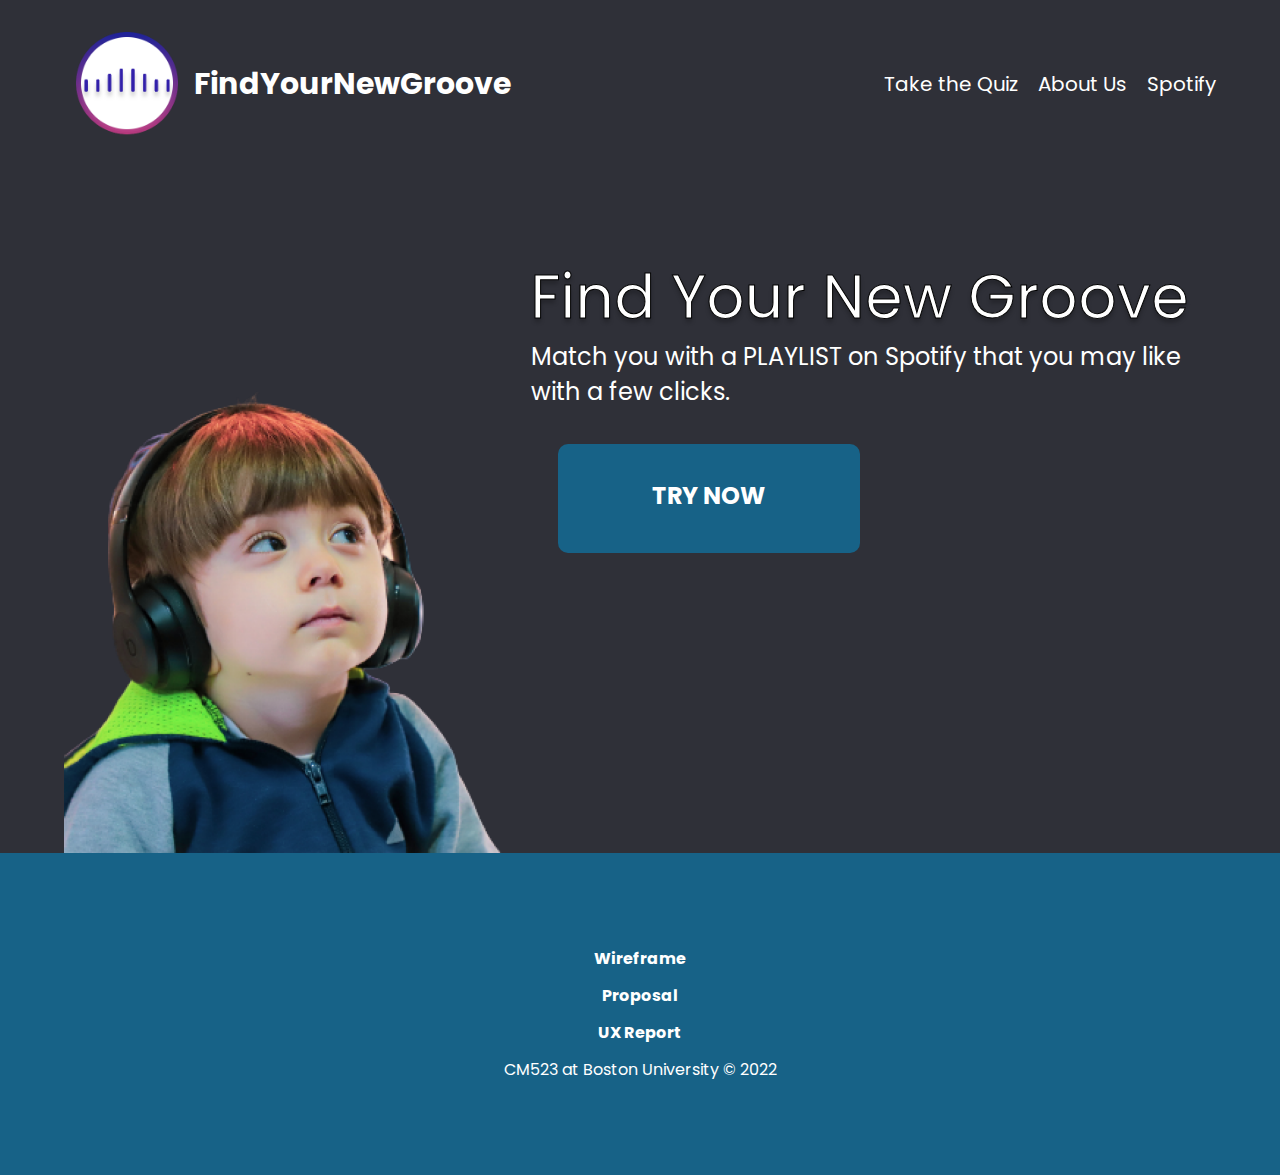
<file: index.html>
<!DOCTYPE html>
<html>

<head>
    <meta charset="utf-8" />
    <link rel="shortcut icon" type="image/png" href="images/alireza-attari-sbiak0pkuie-unsplash-removebg-preview-1-3@1x.png" />
    <link rel="stylesheet" type="text/css" href="css/styles.css" />
    <link rel="stylesheet" type="text/css" href="css/globals.css" />
    <script src="js/index.js"></script>
</head>

<header>
    <div class="logo-container">
        <div class="logo">
            <img src="images/logo.png" alt="logo" />
        </div>

        <a href="index.html">
            <h1>FindYourNewGroove</h1>
        </a>
    </div>
    <div class="right">
        <nav>
            <a href="main.html">Take the Quiz</a>
            <a href="aboutus.html">About Us</a>
            <a href="https://open.spotify.com/">Spotify</a>
        </nav>
        <div class="menu">
            <div class="line"></div>
            <div class="line"></div>
            <div class="line"></div>
        </div>
    </div>
</header>

<body style="margin: 0; background: #2f3038">
    <div class="container-center">
        <div class="landing-page screen">


            <div class="bg1">
                <img class="alireza-attari-sb-ia" src="images/alireza-attari-sbiak0pkuie-unsplash-removebg-preview-1@1x.png" alt="alireza-attari-SBIak0pKUIE-unsplash-removebg-preview 1" />
                <div class="find-your-new-groove-1 poppins-normal-white-60px">Find Your New Groove</div>
                <p class="match-you-with-a-pla poppins-normal-white-24px">
                    Match you with a PLAYLIST on Spotify that you may like with a few clicks.
                </p>
                <a href="main.html">
                    <div class="button">
                        <div class="bg2">
                            <div class="rectangle-1"></div>
                            <div class="try-now valign-text-middle poppins-bold-white-24px">TRY NOW</div>
                        </div>
                    </div>
                </a>
            </div>
        </div>
    </div>
    <div class="footer-clean">
        <footer>
            <div class="container">
                <div class="row justify-content-center">
                    <div class="col-sm-4 col-md-3 item">
                        <h3><a href="https://www.figma.com/file/349x52Ovh0gmUzM5OsspGR/523-wireframe?node-id=0%3A1&t=3rE2Glz0e5b32nrB-1">Wireframe</a></h3>
                    </div>
                    <div class="col-sm-4 col-md-3 item">
                        <h3><a href="https://docs.google.com/document/d/1jU6B-ns5Ts5PnwTFTzt0jS89ZQoth7JzifT6VD3r_gE/edit">Proposal</a></h3>
                    </div>
                    <div class="col-sm-4 col-md-3 item">
                        <h3><a href="https://docs.google.com/document/d/1FMFjPemJ6pRZWB9CdFyOScHWIfx00Cu-E5OKN-lg-7g/edit">UX Report</a></h3>
                    </div>
                    <p class="cm523-at-boston-university-2022 poppins-normal-gray-24px">
                        CM523 at Boston University © 2022
                    </p>
                </div>
            </div>
    </div>
    </footer>
    </div>
    <script src="https://cdnjs.cloudflare.com/ajax/libs/jquery/3.2.1/jquery.min.js"></script>
    <script src="https://cdnjs.cloudflare.com/ajax/libs/twitter-bootstrap/4.1.3/js/bootstrap.bundle.min.js"></script>
</body>

</html>
</file>
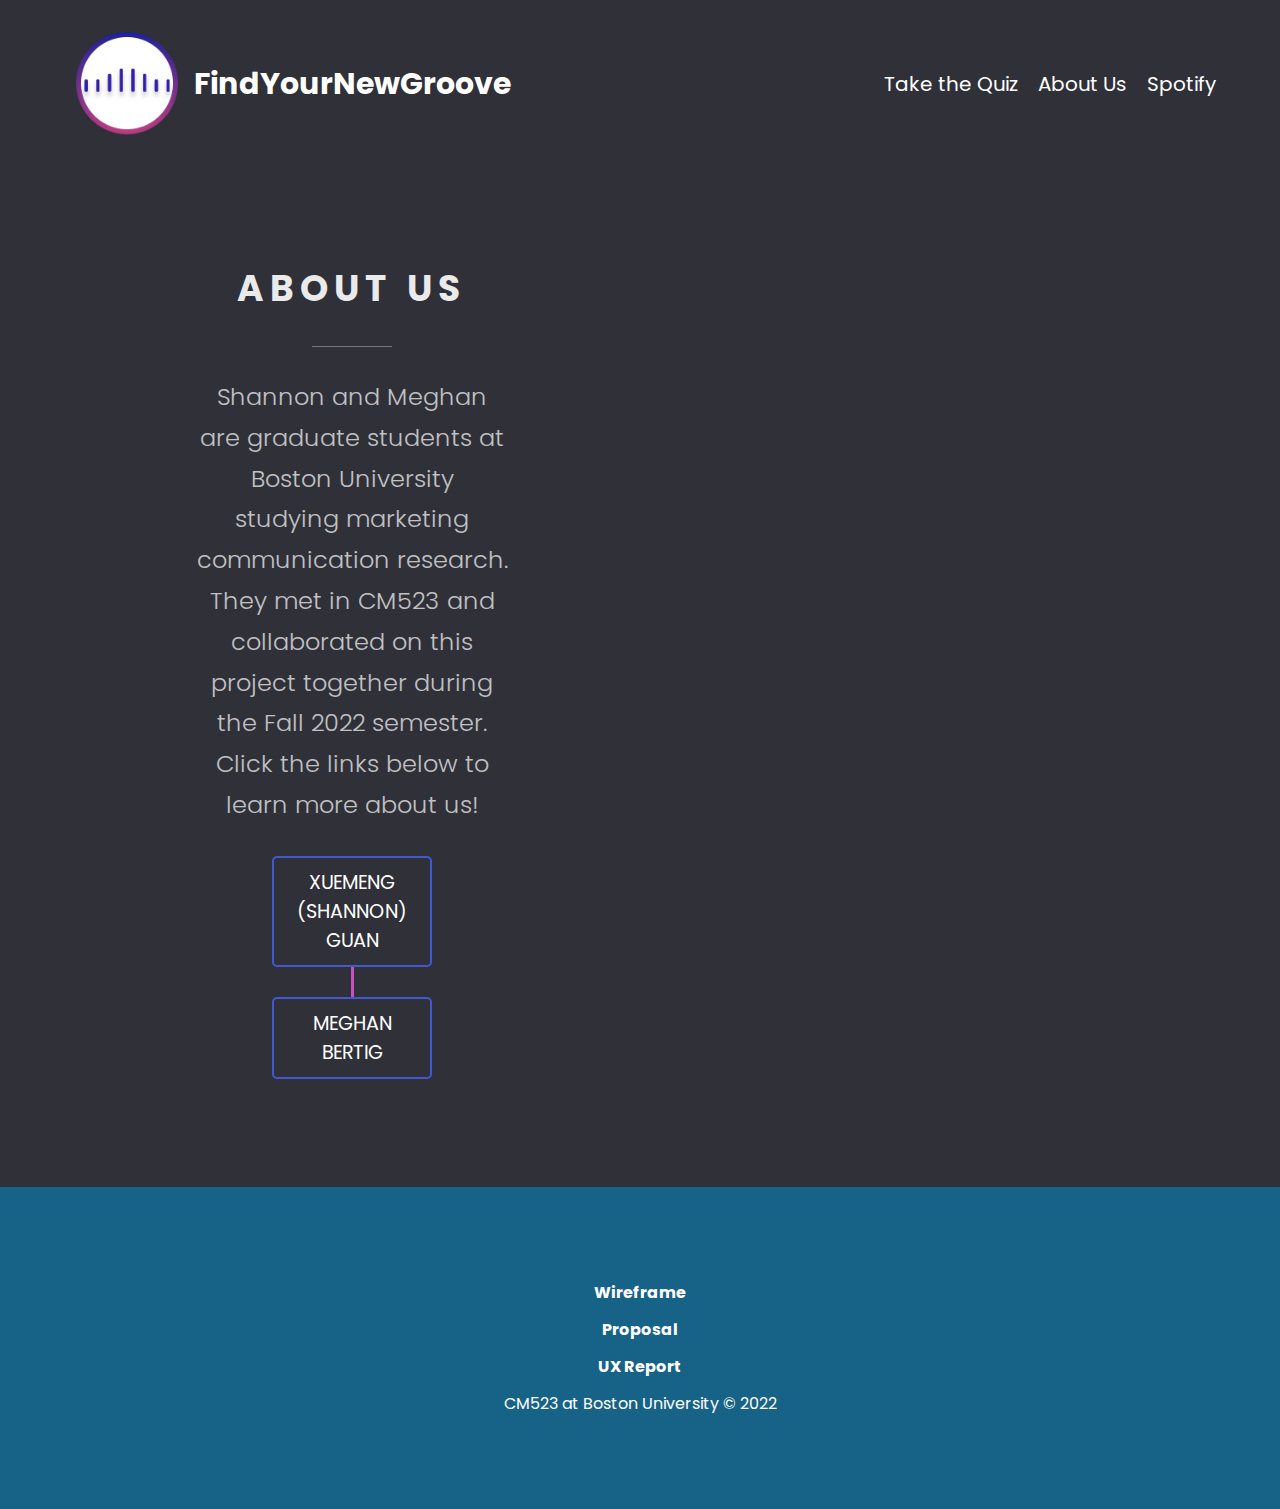
<file: aboutus.html>
<!DOCTYPE html>
<html>
  <head>
    <meta charset="utf-8" />
    <link
      rel="shortcut icon"
      type="image/png"
      href="images/alireza-attari-sbiak0pkuie-unsplash-removebg-preview-1-3@1x.png"
    />
    <link rel="stylesheet" type="text/css" href="css/styles.css" />
    <link rel="stylesheet" type="text/css" href="css/globals.css" />

    <script src="js/index.js"></script>
  </head>
  <body class="body" style="margin: 0; background: #2f3038">
  <header>
      <div class="logo-container">
          <div class="logo">
              <img src="images/logo.png" alt="logo" />
          </div>
  
          <a href="index.html">
              <h1>FindYourNewGroove</h1>
          </a>
      </div>
      <div class="right">
          <nav>
              <a href="main.html">Take the Quiz</a>
              <a href="aboutus.html">About Us</a>
              <a href="https://open.spotify.com/">Spotify</a>
          </nav>
          <div class="menu">
              <div class="line"></div>
              <div class="line"></div>
              <div class="line"></div>
          </div>
      </div>
  </header>
    <section class="container">

     <div class = "content">
         <h2>About Us</h2>
         <span><!-- line here --></span>
         <p class="poppins-normal-white-24px">Shannon and Meghan are graduate students at Boston University studying marketing communication research. They met in CM523 and collaborated on this project together during the Fall 2022 semester. Click the links below to learn more about us! </p>
         <ul class = "links">
             <li><a href = "https://www.linkedin.com/in/xuemeng-guan/">Xuemeng (Shannon) Guan</a></li>
             <div class = "vertical-line"></div>
             <li><a href = "https://www.linkedin.com/in/meghanbertig/">Meghan Bertig</a></li>
         </ul>


    </section>

    <div class="footer-clean">
      <footer>
          <div class="container">
              <div class="row justify-content-center">
                  <div class="col-sm-4 col-md-3 item">
                      <h3><a href="https://www.figma.com/file/349x52Ovh0gmUzM5OsspGR/523-wireframe?node-id=0%3A1&t=3rE2Glz0e5b32nrB-1">Wireframe</a></h3>
                  </div>
                  <div class="col-sm-4 col-md-3 item">
                      <h3><a href="https://docs.google.com/document/d/1jU6B-ns5Ts5PnwTFTzt0jS89ZQoth7JzifT6VD3r_gE/edit">Proposal</a></h3>
                  </div>
                  <div class="col-sm-4 col-md-3 item">
                      <h3><a href="https://docs.google.com/document/d/1FMFjPemJ6pRZWB9CdFyOScHWIfx00Cu-E5OKN-lg-7g/edit">UX Report</a></h3>
                  </div>
                  <p class="cm523-at-boston-university-2022 poppins-normal-gray-24px">
                    CM523 at Boston University © 2022
                  </p>
                  </div>
              </div>
          </div>
      </footer>
  </div>
  <script src="https://cdnjs.cloudflare.com/ajax/libs/jquery/3.2.1/jquery.min.js"></script>
  <script src="https://cdnjs.cloudflare.com/ajax/libs/twitter-bootstrap/4.1.3/js/bootstrap.bundle.min.js"></script>

<!--Resources: LearningRobo.com -->

  </body>
</html>
</file>
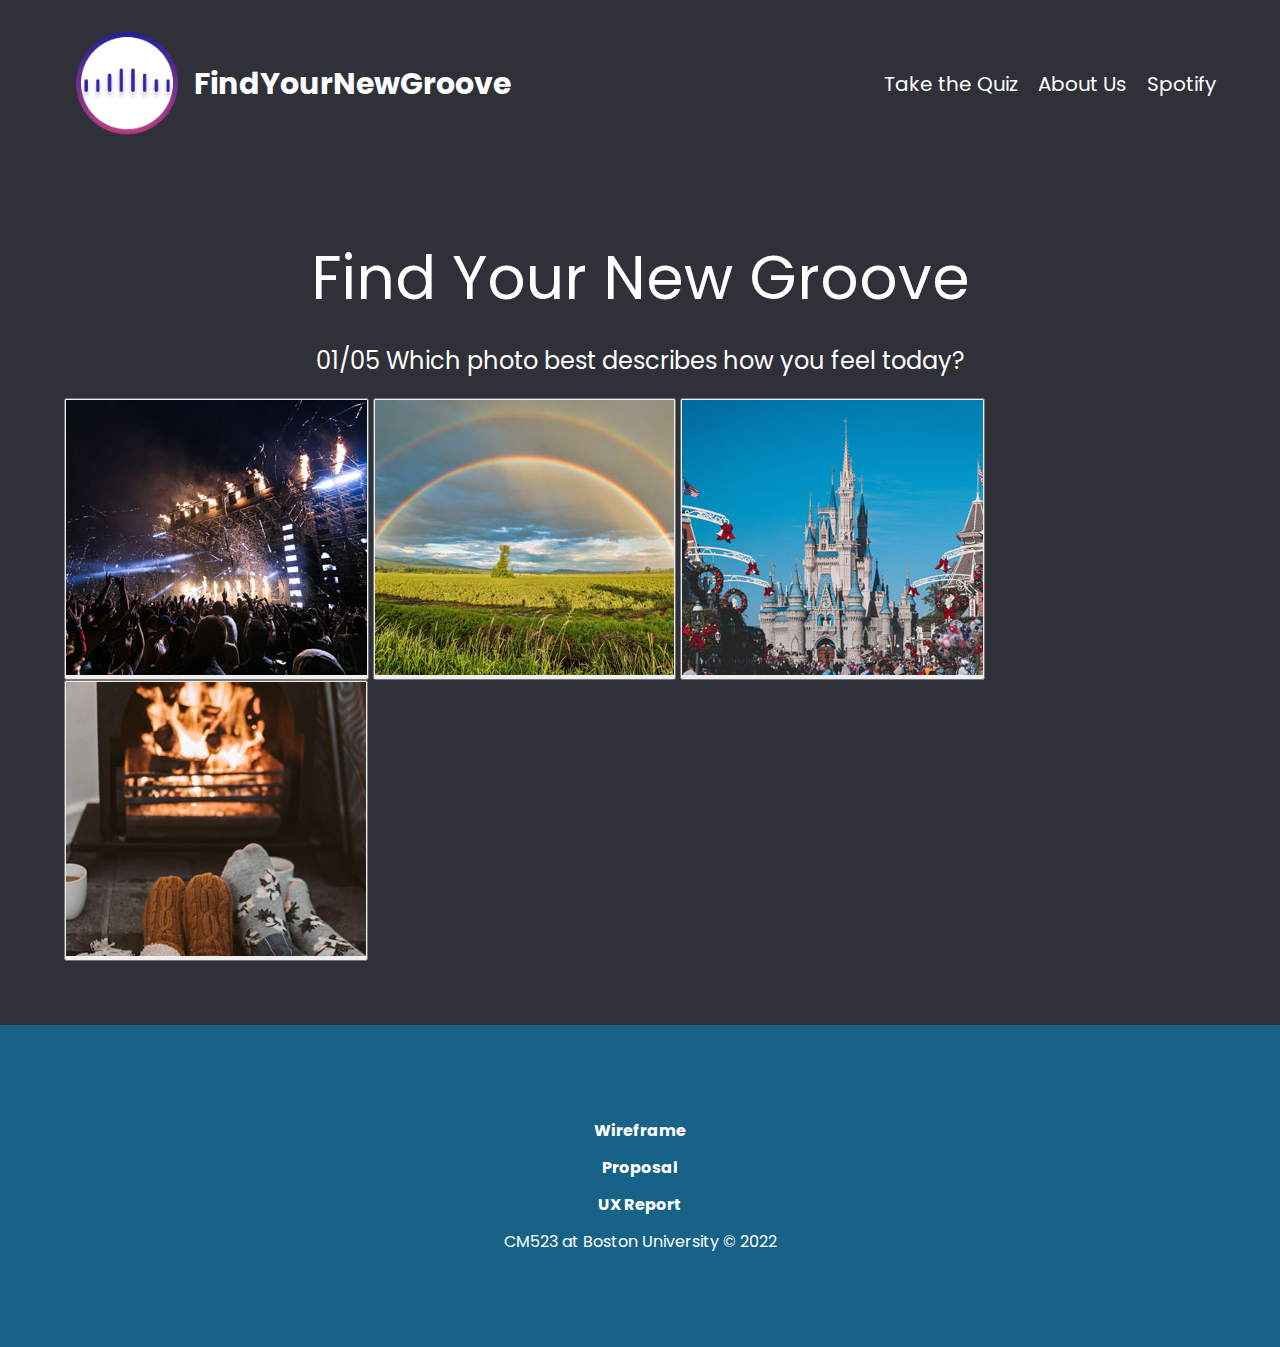
<file: main.html>
<!DOCTYPE html>
<html>

<head>
    <meta charset="utf-8" />
    <link rel="shortcut icon" type="image/png" href="images/alireza-attari-sbiak0pkuie-unsplash-removebg-preview-1-3@1x.png" />

    <link rel="stylesheet" type="text/css" href="css/styles.css" />
    <link rel="stylesheet" type="text/css" href="css/globals.css" />
    <style>
        section {
            grid-template-columns: 1fr;
        }
    </style>
    <script src="js/index.js"></script>

</head>

<body class="body" style="margin: 0; background: #2f3038">


    <header>
        <div class="logo-container">
            <div class="logo">
                <img src="images/logo.png" alt="logo" />
            </div>

            <a href="index.html">
                <h1>FindYourNewGroove</h1>
            </a>
        </div>
        <div class="right">
            <nav>
                <a href="main.html">Take the Quiz</a>
                <a href="aboutus.html">About Us</a>
                <a href="https://open.spotify.com/">Spotify</a>
            </nav>
            <div class="menu">
                <div class="line"></div>
                <div class="line"></div>
                <div class="line"></div>
            </div>
        </div>
    </header>
    <section class="container">
        <div class="answer">
            <div id='q1' class="images">
                <div class="answer-text">
                    <h2 class="poppins-normal-white-60px">Find Your New Groove</h2>
                    <p class="poppins-normal-white-24px">
                        01/05 Which photo best describes how you feel today?
                    </p>
                </div>
                <button onclick="LogAnswer('1', 'dance')"><img src="images/concert.jpg" alt="concert stage with crowd at night"></button>
                <button onclick="LogAnswer('1', 'country')"><img src="images/outdoors.jpg" alt="field with a rainbow"></button>
                <button onclick="LogAnswer('1', 'disney')"><img src="images/disneyland.jpg" alt="Castle at disneyland"></button>
                <button onclick="LogAnswer('1', 'classical')"><img src="images/cozy.jpg" alt="fuzzy socks next to a fireplace"></button>
            </div>
            <div id='q2' class="options">
                <div class="answer-text">
                    <h2 class="poppins-normal-white-60px">Find Your New Groove</h2>
                    <p class="poppins-normal-white-24px">
                        02/05 What does your day look like today?
                    </p>
                </div>
                <button class="button button2" onclick="LogAnswer('2', 'classical')">Lots of desk work</button>
                <button class="button button2" onclick="LogAnswer('2', 'country')">In the outdoors</button>
                <button class="button button2" onclick="LogAnswer('2', 'rock')">Driving in the car</button>
                <button class="button button2" onclick="LogAnswer('2', 'hiphop')">Social settings</button>
            </div>
            <div id='q3' class="options">
                <div class="answer-text">
                    <h2 class="poppins-normal-white-60px">Find Your New Groove</h2>
                    <p class="poppins-normal-white-24px">
                        03/05 Right now, would you rather...
                    </p>
                </div>
                <button class="button button3" onclick="LogAnswer('3', 'disney')">Read a book</button>
                <button class="button button3" onclick="LogAnswer('3', 'hiphop')">Do a high-energy workout</button>
            </div>
            <div id='q4' class="options">
                <div class="answer-text">
                    <h2 class="poppins-normal-white-60px">Find Your New Groove</h2>
                    <p class="poppins-normal-white-24px">
                        04/05 When you get home, which part of your house will you be listening to music in?
                    </p>
                </div>
                <button class="button button4" onclick="LogAnswer('4', 'classical')">At my desk in my bedroom</button>
                <button class="button button4" onclick="LogAnswer('4', 'dance')">In the kitchen cooking dinner after work</button>
                <button class="button button4" onclick="LogAnswer('4', 'country')">Relaxing on the balcony with a cup of tea</button>
            </div>
            <div id='q5' class="options">
                <div class="answer-text">
                    <h2 class="poppins-normal-white-60px">Find Your New Groove</h2>
                    <p class="poppins-normal-white-24px">
                        05/05 What do your Sundays typically look like?
                    </p>
                </div>
                <button class="button button5" onclick="LogAnswer('5', 'rock')">Cooking after sleeping in</button>
                <button class="button button5" onclick="LogAnswer('5', 'hiphop')">Going for a long walk</button>
                <button class="button button5" onclick="LogAnswer('5', 'dance')">Going to brunch with friends</button>
                <button class="button button5" onclick="LogAnswer('5', 'rock')">Chores around the house</button>
                <button class="button button5" onclick="LogAnswer('5', 'disney')">Playing with my kids</button>
            </div>
        </div>
    </section>

    <div class="footer-clean">
        <footer>
            <div class="container">
                <div class="row justify-content-center">
                    <div class="col-sm-4 col-md-3 item">
                        <h3><a href="https://www.figma.com/file/349x52Ovh0gmUzM5OsspGR/523-wireframe?node-id=0%3A1&t=3rE2Glz0e5b32nrB-1">Wireframe</a></h3>
                    </div>
                    <div class="col-sm-4 col-md-3 item">
                        <h3><a href="https://docs.google.com/document/d/1jU6B-ns5Ts5PnwTFTzt0jS89ZQoth7JzifT6VD3r_gE/edit">Proposal</a></h3>
                    </div>
                    <div class="col-sm-4 col-md-3 item">
                        <h3><a href="https://docs.google.com/document/d/1FMFjPemJ6pRZWB9CdFyOScHWIfx00Cu-E5OKN-lg-7g/edit">UX Report</a></h3>
                    </div>
                    <p class="cm523-at-boston-university-2022 poppins-normal-gray-24px">
                        CM523 at Boston University © 2022
                    </p>
                </div>
            </div>
    </div>
    </footer>
    </div>
    <script type="text/javascript" src="scripts.js"></script>
    <script src="https://cdnjs.cloudflare.com/ajax/libs/jquery/3.2.1/jquery.min.js"></script>
    <script src="https://cdnjs.cloudflare.com/ajax/libs/twitter-bootstrap/4.1.3/js/bootstrap.bundle.min.js"></script>
</body>

</html>
</file>
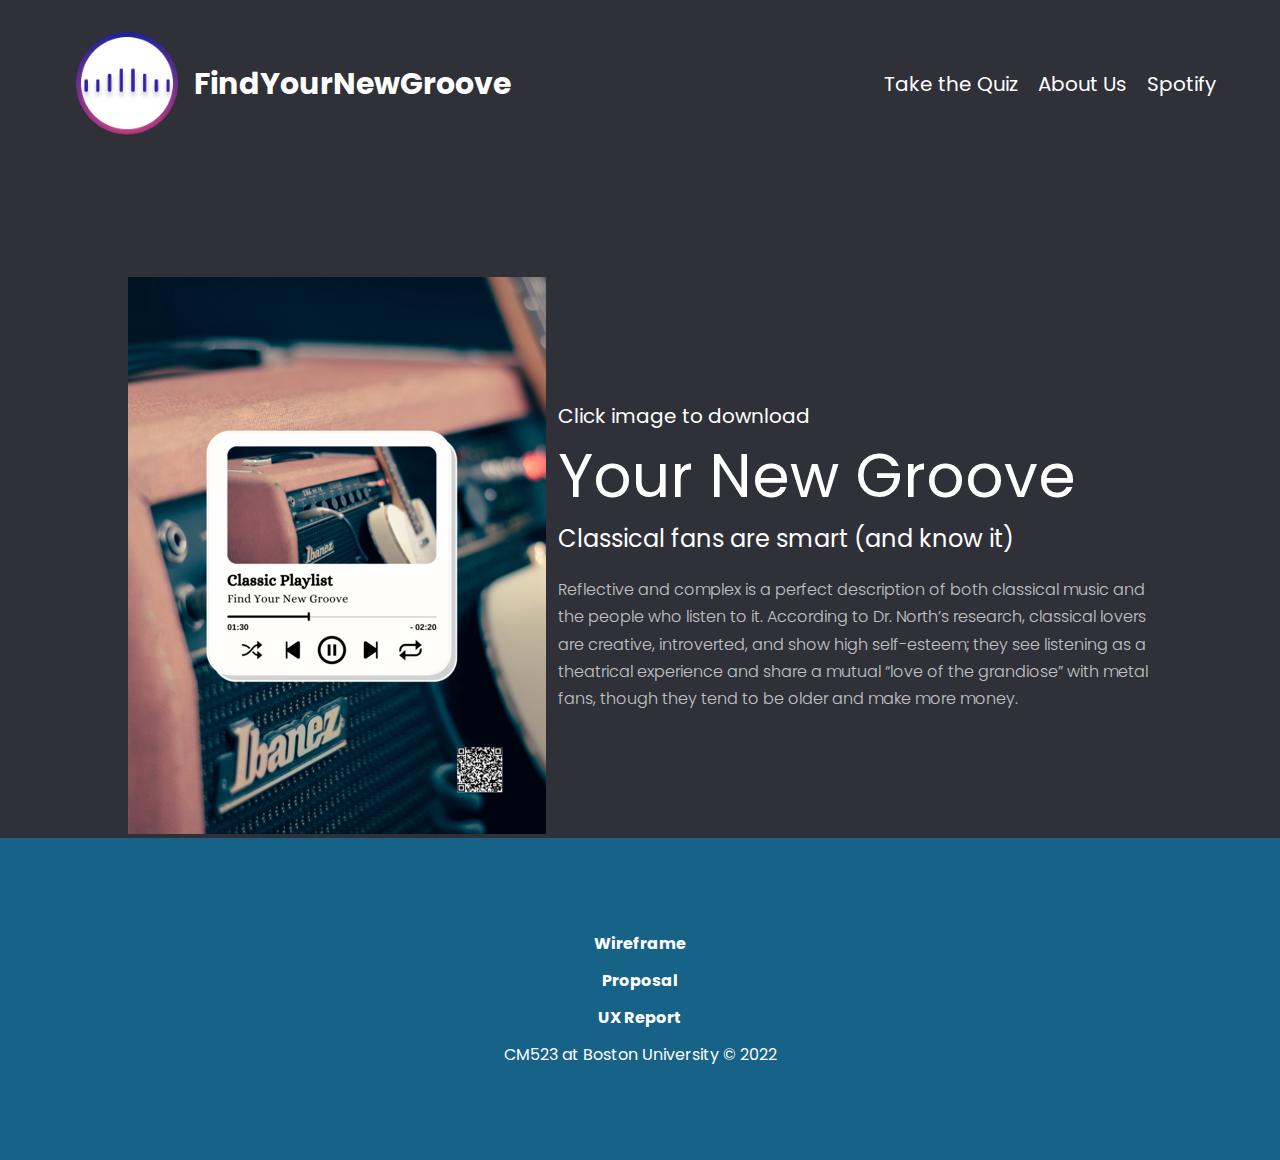
<file: result-page-classical.html>
<!DOCTYPE html>
<html>

<head>
    <meta charset="utf-8" />
    <link rel="shortcut icon" type="image/png" href="images/alireza-attari-sbiak0pkuie-unsplash-removebg-preview-1-3@1x.png" />
    <!---- <link rel="stylesheet" type="text/css" href="css/result-page.css" />-->
    <link rel="stylesheet" type="text/css" href="css/styles.css" />
    <link rel="stylesheet" type="text/css" href="css/globals.css" />
    <script src="js/index.js"></script>

</head>

<header>
    <div class="logo-container">
        <div class="logo">
            <img src="images/logo.png" alt="logo" />
        </div>

        <a href="index.html">
            <h1>FindYourNewGroove</h1>
        </a>
    </div>
    <div class="right">
        <nav>
            <a href="main.html">Take the Quiz</a>
            <a href="aboutus.html">About Us</a>
            <a href="https://open.spotify.com/">Spotify</a>
        </nav>
        <div class="menu">
            <div class="line"></div>
            <div class="line"></div>
            <div class="line"></div>
        </div>
    </div>
</header>





<body style="margin: 0; background: #2f3038">

    <div class="container-center">
        <div class="result-page">
            <div class="flex-row">
                <a download="classic.png" href="images/classic.png" title="classic">
                    <img alt="classic" src="images/classic.png">
                </a>
                <div class="bg3">
                    <script src="https://apps.elfsight.com/p/platform.js" defer></script>
                    <div class="elfsight-app-54460e01-305b-4eb5-8b60-9818fd1ccb48"></div>
                    <!---- <reference elfsight />-->
                    <div class="poppins-normal-white-20px">Click image to download</div>
                    <div class="poppins-normal-white-60px"><a href="https://open.spotify.com/playlist/37i9dQZF1EQn1VBR3CMMWb">Your New Groove</a></div>

                    <div class="coloredbox">
                        <h2>
                            Classical fans are smart (and know it)
                        </h2>
                        <p>
                            Reflective and complex is a perfect description of both classical music and the people who listen to it. According to Dr. North’s research, classical lovers are creative, introverted, and show high self-esteem; they see listening as a theatrical experience
                            and share a mutual “love of the grandiose” with metal fans, though they tend to be older and make more money.
                        </p>

                    </div>

                </div>
            </div>

        </div>
    </div>
</body>
<div class="footer-clean">
    <footer>
        <div class="container">
            <div class="row justify-content-center">
                <div class="col-sm-4 col-md-3 item">
                    <h3><a href="https://www.figma.com/file/349x52Ovh0gmUzM5OsspGR/523-wireframe?node-id=0%3A1&t=3rE2Glz0e5b32nrB-1">Wireframe</a></h3>
                </div>
                <div class="col-sm-4 col-md-3 item">
                    <h3><a href="https://docs.google.com/document/d/1jU6B-ns5Ts5PnwTFTzt0jS89ZQoth7JzifT6VD3r_gE/edit">Proposal</a></h3>
                </div>
                <div class="col-sm-4 col-md-3 item">
                    <h3><a href="https://docs.google.com/document/d/1FMFjPemJ6pRZWB9CdFyOScHWIfx00Cu-E5OKN-lg-7g/edit">UX Report</a></h3>
                </div>
                <p class="cm523-at-boston-university-2022 poppins-normal-gray-24px">
                    CM523 at Boston University © 2022
                </p>
            </div>
        </div>
</div>
</footer>
</div>
<script src="https://cdnjs.cloudflare.com/ajax/libs/jquery/3.2.1/jquery.min.js"></script>
<script src="https://cdnjs.cloudflare.com/ajax/libs/twitter-bootstrap/4.1.3/js/bootstrap.bundle.min.js"></script>

</html>
</file>
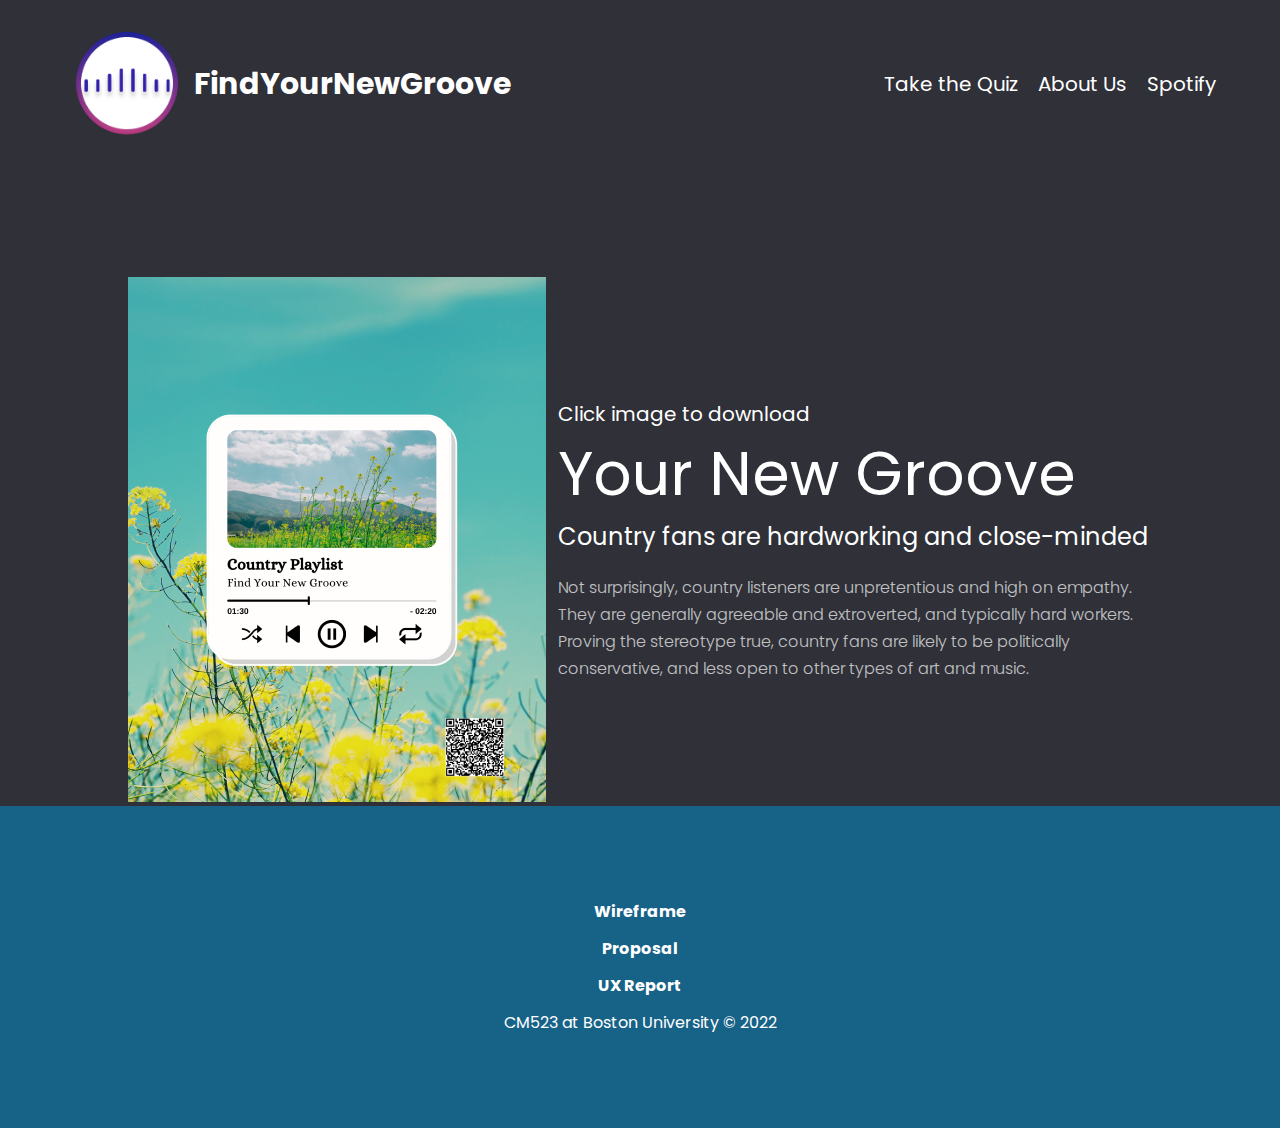
<file: result-page-country.html>
<!DOCTYPE html>
<html>
  <head>
    <meta charset="utf-8" />
    <link rel="shortcut icon" type="image/png" href="images/alireza-attari-sbiak0pkuie-unsplash-removebg-preview-1-3@1x.png" />
   <!---- <link rel="stylesheet" type="text/css" href="css/result-page.css" />-->
    <link rel="stylesheet" type="text/css" href="css/styles.css" />
    <link rel="stylesheet" type="text/css" href="css/globals.css" />
    <script src="js/index.js"></script>

  </head>
  
  <header>
      <div class="logo-container">
          <div class="logo">
              <img src="images/logo.png" alt="logo" />
          </div>
  
          <a href="index.html">
              <h1>FindYourNewGroove</h1>
          </a>
      </div>
      <div class="right">
          <nav>
              <a href="main.html">Take the Quiz</a>
              <a href="aboutus.html">About Us</a>
              <a href="https://open.spotify.com/">Spotify</a>
          </nav>
          <div class="menu">
              <div class="line"></div>
              <div class="line"></div>
              <div class="line"></div>
          </div>
      </div>
  </header>




  <body style="margin: 0; background: #2f3038">
    <div class="container-center">
      <div class="result-page">
        <div class="flex-row">
          <a download="country-1.png" href="images/country-1@1x.png" title="country-1">
            <img alt="country-1" src="images/country-1@1x.png">
        </a>
          <div class="bg3">
            <script src="https://apps.elfsight.com/p/platform.js" defer></script>
            <div class="elfsight-app-54460e01-305b-4eb5-8b60-9818fd1ccb48"></div>
            <div class="poppins-normal-white-20px">Click image to download</div>
            <div class="poppins-normal-white-60px"><a href="https://open.spotify.com/playlist/37i9dQZF1EQmPV0vrce2QZ">Your New Groove</a></div>
            
            <div class="coloredbox">
              <h2>
                Country fans are hardworking and close-minded
              </h2>
              <p>
              Not surprisingly, country listeners are unpretentious
              and high on empathy. They are generally agreeable and extroverted, and typically hard workers. Proving the
              stereotype true, country fans are likely to be politically conservative, and less open to other types of art and music.</p>
             
            </div>
          
          </div>
        </div>
       
      </div>
    </div>
  </body>
  <div class="footer-clean">
    <footer>
        <div class="container">
            <div class="row justify-content-center">
                <div class="col-sm-4 col-md-3 item">
                    <h3><a href="https://www.figma.com/file/349x52Ovh0gmUzM5OsspGR/523-wireframe?node-id=0%3A1&t=3rE2Glz0e5b32nrB-1">Wireframe</a></h3>
                </div>
                <div class="col-sm-4 col-md-3 item">
                    <h3><a href="https://docs.google.com/document/d/1jU6B-ns5Ts5PnwTFTzt0jS89ZQoth7JzifT6VD3r_gE/edit">Proposal</a></h3>
                </div>
                <div class="col-sm-4 col-md-3 item">
                    <h3><a href="https://docs.google.com/document/d/1FMFjPemJ6pRZWB9CdFyOScHWIfx00Cu-E5OKN-lg-7g/edit">UX Report</a></h3>
                </div>
                <p class="cm523-at-boston-university-2022 poppins-normal-gray-24px">
                  CM523 at Boston University © 2022
                </p>
                </div>
            </div>
        </div>
    </footer>
</div>
<script src="https://cdnjs.cloudflare.com/ajax/libs/jquery/3.2.1/jquery.min.js"></script>
<script src="https://cdnjs.cloudflare.com/ajax/libs/twitter-bootstrap/4.1.3/js/bootstrap.bundle.min.js"></script>
</html>
</file>
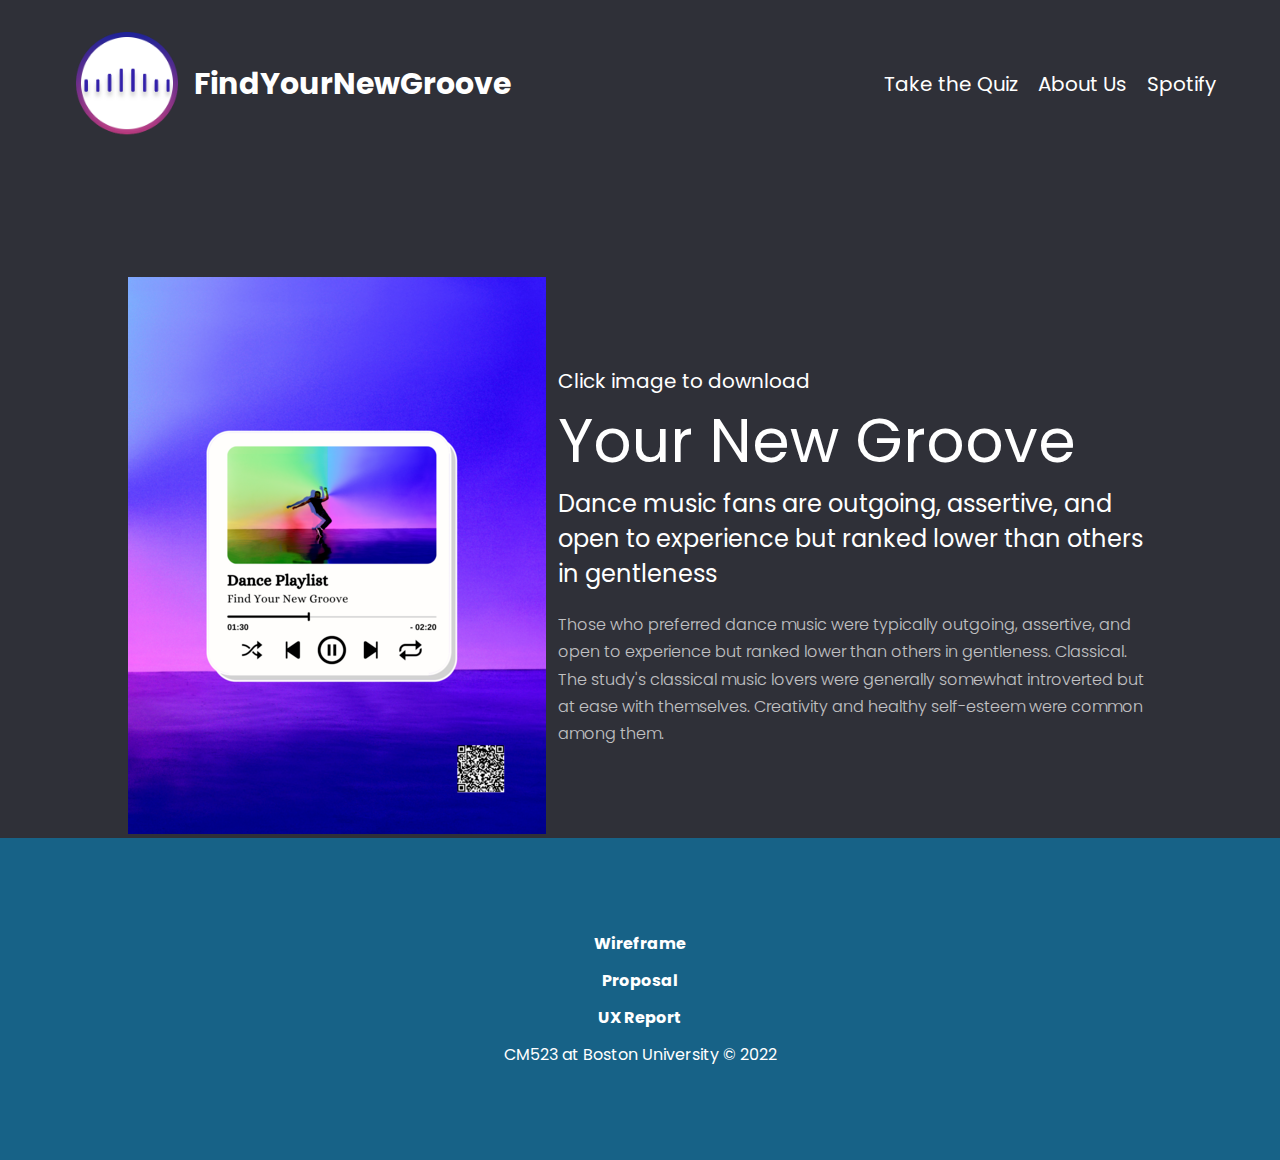
<file: result-page-dance.html>
<!DOCTYPE html>
<html>
  <head>
    <meta charset="utf-8" />
    <link rel="shortcut icon" type="image/png" href="images/alireza-attari-sbiak0pkuie-unsplash-removebg-preview-1-3@1x.png" />
  
   <!---- <link rel="stylesheet" type="text/css" href="css/result-page.css" />-->
    <link rel="stylesheet" type="text/css" href="css/styles.css" />
    <link rel="stylesheet" type="text/css" href="css/globals.css" />
    <script src="js/index.js"></script>

  </head>
  
  <header>
      <div class="logo-container">
          <div class="logo">
              <img src="images/logo.png" alt="logo" />
          </div>
  
          <a href="index.html">
              <h1>FindYourNewGroove</h1>
          </a>
      </div>
      <div class="right">
          <nav>
              <a href="main.html">Take the Quiz</a>
              <a href="aboutus.html">About Us</a>
              <a href="https://open.spotify.com/">Spotify</a>
          </nav>
          <div class="menu">
              <div class="line"></div>
              <div class="line"></div>
              <div class="line"></div>
          </div>
      </div>
  </header>




  <body style="margin: 0; background: #2f3038">
    <div class="container-center">
      <div class="result-page">
        <div class="flex-row">
          <a download="dance.png" href="images/dance.png" title="dance">
            <img alt="dance" src="images/dance.png">
        </a>
          <div class="bg3">
            <script src="https://apps.elfsight.com/p/platform.js" defer></script>
            <div class="elfsight-app-54460e01-305b-4eb5-8b60-9818fd1ccb48"></div>
            <div class="poppins-normal-white-20px">Click image to download</div>
            <div class="poppins-normal-white-60px"><a href="https://open.spotify.com/playlist/37i9dQZF1EIhIsNBs86Fmu">Your New Groove</a></div>
            
            <div class="coloredbox">
              <h2>
                Dance music fans are outgoing, assertive, and open to experience but ranked lower than others in gentleness
              </h2>
              <p>
                Those who preferred dance music were typically outgoing, assertive, and open to experience but ranked lower than others in gentleness. Classical. The study's classical music lovers were generally somewhat introverted but at ease with themselves. Creativity and healthy self-esteem were common among them.
              </p>
             
            </div>
          
          </div>
        </div>
       
      </div>
    </div>
  </body>
  <div class="footer-clean">
    <footer>
        <div class="container">
            <div class="row justify-content-center">
                <div class="col-sm-4 col-md-3 item">
                    <h3><a href="https://www.figma.com/file/349x52Ovh0gmUzM5OsspGR/523-wireframe?node-id=0%3A1&t=3rE2Glz0e5b32nrB-1">Wireframe</a></h3>
                </div>
                <div class="col-sm-4 col-md-3 item">
                    <h3><a href="https://docs.google.com/document/d/1jU6B-ns5Ts5PnwTFTzt0jS89ZQoth7JzifT6VD3r_gE/edit">Proposal</a></h3>
                </div>
                <div class="col-sm-4 col-md-3 item">
                    <h3><a href="https://docs.google.com/document/d/1FMFjPemJ6pRZWB9CdFyOScHWIfx00Cu-E5OKN-lg-7g/edit">UX Report</a></h3>
                </div>
                <p class="cm523-at-boston-university-2022 poppins-normal-gray-24px">
                  CM523 at Boston University © 2022
                </p>
                </div>
            </div>
        </div>
    </footer>
</div>
<script src="https://cdnjs.cloudflare.com/ajax/libs/jquery/3.2.1/jquery.min.js"></script>
<script src="https://cdnjs.cloudflare.com/ajax/libs/twitter-bootstrap/4.1.3/js/bootstrap.bundle.min.js"></script>
</html>
</file>
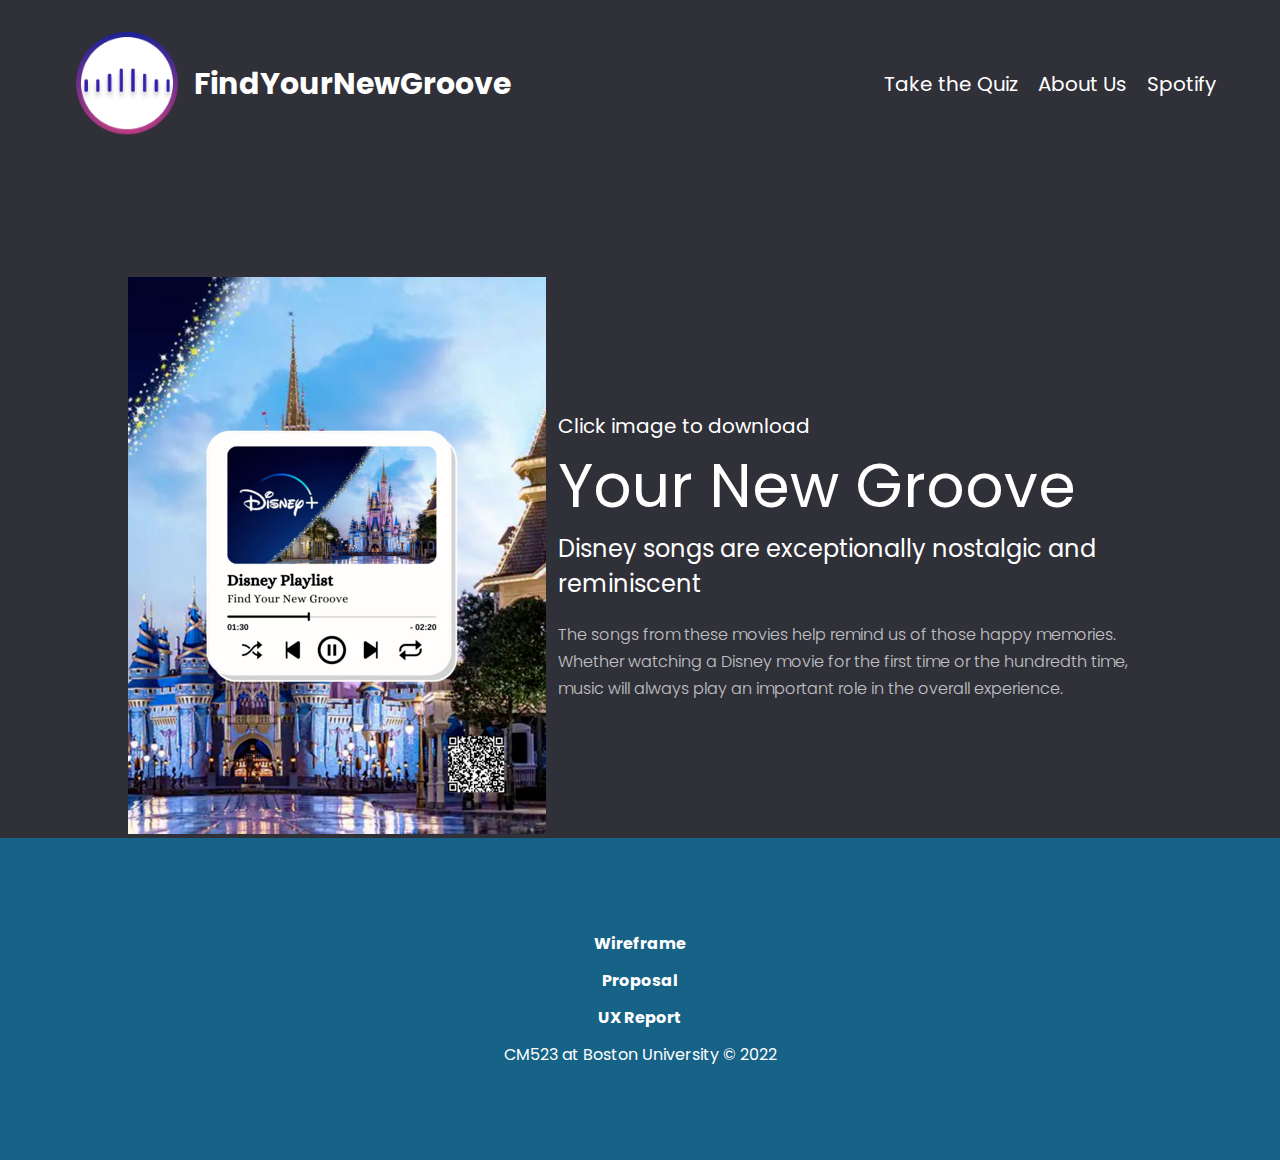
<file: result-page-disney.html>
<!DOCTYPE html>
<html>
  <head>
    <meta charset="utf-8" />
    <link rel="shortcut icon" type="image/png" href="images/alireza-attari-sbiak0pkuie-unsplash-removebg-preview-1-3@1x.png" />
   <!---- <link rel="stylesheet" type="text/css" href="css/result-page.css" />-->
    <link rel="stylesheet" type="text/css" href="css/styles.css" />
    <link rel="stylesheet" type="text/css" href="css/globals.css" />
    <script src="js/index.js"></script>

  </head>
  
  <header>
      <div class="logo-container">
          <div class="logo">
              <img src="images/logo.png" alt="logo" />
          </div>
  
          <a href="index.html">
              <h1>FindYourNewGroove</h1>
          </a>
      </div>
      <div class="right">
          <nav>
              <a href="main.html">Take the Quiz</a>
              <a href="aboutus.html">About Us</a>
              <a href="https://open.spotify.com/">Spotify</a>
          </nav>
          <div class="menu">
              <div class="line"></div>
              <div class="line"></div>
              <div class="line"></div>
          </div>
      </div>
  </header>





  <body style="margin: 0; background: #2f3038">
    <div class="container-center">
      <div class="result-page">
        <div class="flex-row">
          <a download="disney.png" href="images/disney.png" title="disney">
            <img alt="disney" src="images/disney.png">
        </a>
          <div class="bg3">
            <script src="https://apps.elfsight.com/p/platform.js" defer></script>
            <div class="elfsight-app-54460e01-305b-4eb5-8b60-9818fd1ccb48"></div>
            <div class="poppins-normal-white-20px">Click image to download</div>
            <div class="poppins-normal-white-60px"><a href="https://open.spotify.com/playlist/37i9dQZF1DX8C9xQcOrE6T">Your New Groove</a></div>
            
            <div class="coloredbox">
              <h2>
                Disney songs are exceptionally nostalgic and reminiscent
              </h2>
              <p>
                The songs from these movies help remind us of those happy memories. Whether watching a Disney movie for the first time or the hundredth time, music will always play an important role in the overall experience.
             
            </div>
          
          </div>
        </div>
       
      </div>
    </div>
  </body>
  <div class="footer-clean">
    <footer>
        <div class="container">
            <div class="row justify-content-center">
                <div class="col-sm-4 col-md-3 item">
                    <h3><a href="https://www.figma.com/file/349x52Ovh0gmUzM5OsspGR/523-wireframe?node-id=0%3A1&t=3rE2Glz0e5b32nrB-1">Wireframe</a></h3>
                </div>
                <div class="col-sm-4 col-md-3 item">
                    <h3><a href="https://docs.google.com/document/d/1jU6B-ns5Ts5PnwTFTzt0jS89ZQoth7JzifT6VD3r_gE/edit">Proposal</a></h3>
                </div>
                <div class="col-sm-4 col-md-3 item">
                    <h3><a href="https://docs.google.com/document/d/1FMFjPemJ6pRZWB9CdFyOScHWIfx00Cu-E5OKN-lg-7g/edit">UX Report</a></h3>
                </div>
                <p class="cm523-at-boston-university-2022 poppins-normal-gray-24px">
                  CM523 at Boston University © 2022
                </p>
                </div>
            </div>
        </div>
    </footer>
</div>
<script src="https://cdnjs.cloudflare.com/ajax/libs/jquery/3.2.1/jquery.min.js"></script>
<script src="https://cdnjs.cloudflare.com/ajax/libs/twitter-bootstrap/4.1.3/js/bootstrap.bundle.min.js"></script>
</html>
</file>
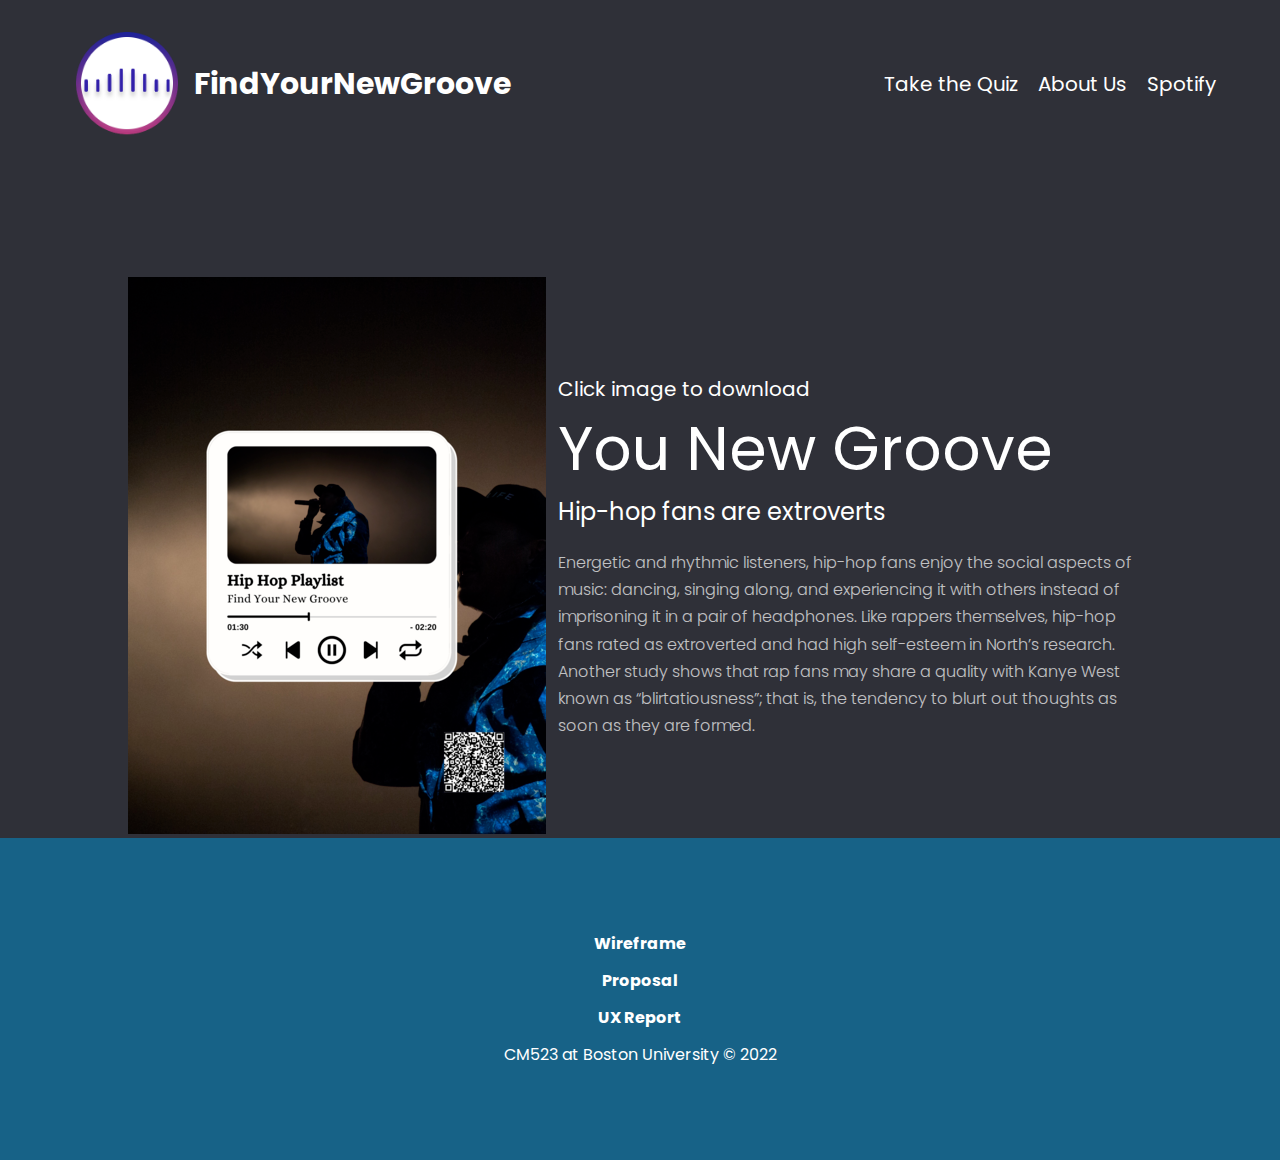
<file: result-page-hiphop.html>
<!DOCTYPE html>
<html>
  <head>
    <meta charset="utf-8" />
    <link rel="shortcut icon" type="image/png" href="images/alireza-attari-sbiak0pkuie-unsplash-removebg-preview-1-3@1x.png" />
   <!---- <link rel="stylesheet" type="text/css" href="css/result-page.css" />-->
    <link rel="stylesheet" type="text/css" href="css/styles.css" />
    <link rel="stylesheet" type="text/css" href="css/globals.css" />
    <script src="js/index.js"></script>

  </head>
  
  <header>
      <div class="logo-container">
          <div class="logo">
              <img src="images/logo.png" alt="logo" />
          </div>
  
          <a href="index.html">
              <h1>FindYourNewGroove</h1>
          </a>
      </div>
      <div class="right">
          <nav>
              <a href="main.html">Take the Quiz</a>
              <a href="aboutus.html">About Us</a>
              <a href="https://open.spotify.com/">Spotify</a>
          </nav>
          <div class="menu">
              <div class="line"></div>
              <div class="line"></div>
              <div class="line"></div>
          </div>
      </div>
  </header>




  <body style="margin: 0; background: #2f3038">
    <div class="container-center">
      <div class="result-page">
        <div class="flex-row">
          <a download="hiphop.png" href="images/hiphop.png" title="hiphop">
            <img alt="hiphop" src="images/hiphop.png">
        </a>
          <div class="bg3">
            <script src="https://apps.elfsight.com/p/platform.js" defer></script>
            <div class="elfsight-app-54460e01-305b-4eb5-8b60-9818fd1ccb48"></div>
            <div class="poppins-normal-white-20px">Click image to download</div>
            <div class="poppins-normal-white-60px"><a href="https://open.spotify.com/playlist/2ToxHZbecozGwBZxnoOa7g">You New Groove</a></div>
            
            <div class="coloredbox">
              <h2>
                Hip-hop fans are extroverts
              </h2>
              <p>
                Energetic and rhythmic listeners, hip-hop fans enjoy the social aspects of music: dancing, singing along, and experiencing it with others instead of imprisoning it in a pair of headphones. Like rappers themselves, hip-hop fans rated as extroverted and had high self-esteem in North’s research. Another study shows that rap fans may share a quality with Kanye West known as “blirtatiousness”; that is, the tendency to blurt out thoughts as soon as they are formed.
              </p>
             
            </div>
          
          </div>
        </div>
       
      </div>
    </div>
  </body>
  <div class="footer-clean">
    <footer>
        <div class="container">
            <div class="row justify-content-center">
                <div class="col-sm-4 col-md-3 item">
                    <h3><a href="https://www.figma.com/file/349x52Ovh0gmUzM5OsspGR/523-wireframe?node-id=0%3A1&t=3rE2Glz0e5b32nrB-1">Wireframe</a></h3>
                </div>
                <div class="col-sm-4 col-md-3 item">
                    <h3><a href="https://docs.google.com/document/d/1jU6B-ns5Ts5PnwTFTzt0jS89ZQoth7JzifT6VD3r_gE/edit">Proposal</a></h3>
                </div>
                <div class="col-sm-4 col-md-3 item">
                    <h3><a href="https://docs.google.com/document/d/1FMFjPemJ6pRZWB9CdFyOScHWIfx00Cu-E5OKN-lg-7g/edit">UX Report</a></h3>
                </div>
                <p class="cm523-at-boston-university-2022 poppins-normal-gray-24px">
                  CM523 at Boston University © 2022
                </p>
                </div>
            </div>
        </div>
    </footer>
</div>
<script src="https://cdnjs.cloudflare.com/ajax/libs/jquery/3.2.1/jquery.min.js"></script>
<script src="https://cdnjs.cloudflare.com/ajax/libs/twitter-bootstrap/4.1.3/js/bootstrap.bundle.min.js"></script>
</html>
</file>
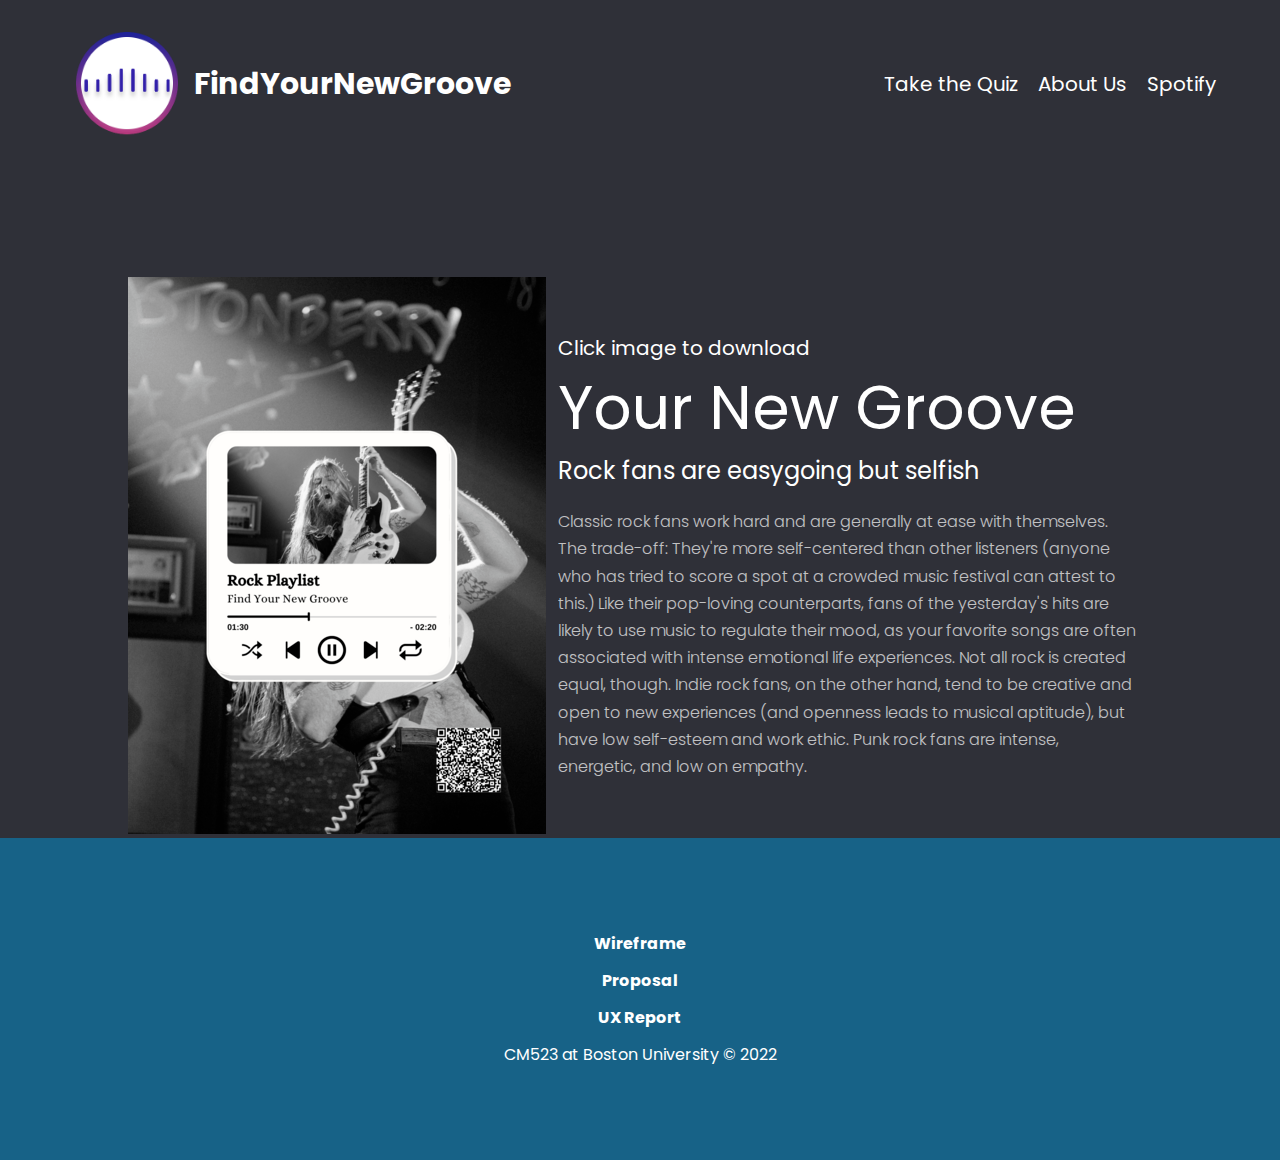
<file: result-page-rock.html>
<!DOCTYPE html>
<html>
  <head>
    <meta charset="utf-8" />
    <link rel="shortcut icon" type="image/png" href="images/alireza-attari-sbiak0pkuie-unsplash-removebg-preview-1-3@1x.png" />
    <!---- <link rel="stylesheet" type="text/css" href="css/result-page.css" />-->
    <link rel="stylesheet" type="text/css" href="css/styles.css" />
    <link rel="stylesheet" type="text/css" href="css/globals.css" />
    <script src="js/index.js"></script>

  </head>
  
  <header>
      <div class="logo-container">
          <div class="logo">
              <img src="images/logo.png" alt="logo" />
          </div>
  
          <a href="index.html">
              <h1>FindYourNewGroove</h1>
          </a>
      </div>
      <div class="right">
          <nav>
              <a href="main.html">Take the Quiz</a>
              <a href="aboutus.html">About Us</a>
              <a href="https://open.spotify.com/">Spotify</a>
          </nav>
          <div class="menu">
              <div class="line"></div>
              <div class="line"></div>
              <div class="line"></div>
          </div>
      </div>
  </header>




  <body style="margin: 0; background: #2f3038">
    <div class="container-center">
      <div class="result-page">
        <div class="flex-row">
          <a download="rock.png" href="images/rock.png" title="rock">
            <img alt="rock" src="images/rock.png">
        </a>
          <div class="bg3">
            <script src="https://apps.elfsight.com/p/platform.js" defer></script>
            <div class="elfsight-app-54460e01-305b-4eb5-8b60-9818fd1ccb48"></div>
            <div class="poppins-normal-white-20px">Click image to download</div>
            <div class="poppins-normal-white-60px"><a href="https://open.spotify.com/playlist/37i9dQZF1EQpj7X7UK8OOF">Your New Groove</div>
            
            <div class="coloredbox">
              <h2>
                Rock fans are easygoing but selfish
              </h2>
              <p>
                Classic rock fans work hard and are generally at ease with themselves. The trade-off: They're more self-centered than other listeners (anyone who has tried to score a spot at a crowded music festival can attest to this.) Like their pop-loving counterparts, fans of the yesterday's hits are likely to use music to regulate their mood, as your favorite songs are often associated with intense emotional life experiences. Not all rock is created equal, though. Indie rock fans, on the other hand, tend to be creative and open to new experiences (and openness leads to musical aptitude), but have low self-esteem and work ethic. Punk rock fans are intense, energetic, and low on empathy.
              </p>
             
            </div>
          
          </div>
        </div>
       
      </div>
    </div>
  </body>
  <div class="footer-clean">
    <footer>
        <div class="container">
            <div class="row justify-content-center">
                <div class="col-sm-4 col-md-3 item">
                    <h3><a href="https://www.figma.com/file/349x52Ovh0gmUzM5OsspGR/523-wireframe?node-id=0%3A1&t=3rE2Glz0e5b32nrB-1">Wireframe</a></h3>
                </div>
                <div class="col-sm-4 col-md-3 item">
                    <h3><a href="https://docs.google.com/document/d/1jU6B-ns5Ts5PnwTFTzt0jS89ZQoth7JzifT6VD3r_gE/edit">Proposal</a></h3>
                </div>
                <div class="col-sm-4 col-md-3 item">
                    <h3><a href="https://docs.google.com/document/d/1FMFjPemJ6pRZWB9CdFyOScHWIfx00Cu-E5OKN-lg-7g/edit">UX Report</a></h3>
                </div>
                <p class="cm523-at-boston-university-2022 poppins-normal-gray-24px">
                  CM523 at Boston University © 2022
                </p>
                </div>
            </div>
        </div>
    </footer>
</div>
<script src="https://cdnjs.cloudflare.com/ajax/libs/jquery/3.2.1/jquery.min.js"></script>
<script src="https://cdnjs.cloudflare.com/ajax/libs/twitter-bootstrap/4.1.3/js/bootstrap.bundle.min.js"></script>
</html>
</file>
<file: css/styles.css>
:root {
    --black: #000000;
    --blumine: #176287;
    --mine-shaft: #2f3038;
    --white: #ffffff;
    --white-2: #ffffffcc;
    --font-size-l: 30px;
    --font-size-m: 24px;
    --font-size-s: 20px;
    --font-size-xl: 36px;
    --font-size-xxl: 60px;
    --font-family-inter: "Inter", Helvetica;
    --font-family-poppins: "Poppins", Helvetica;
}

.poppins-normal-white-20px {
    color: var(--white);
    font-family: var(--font-family-poppins);
    font-size: var(--font-size-s);
    font-style: normal;
    font-weight: 400;
}

.poppins-normal-white-24px {
    color: var(--white);
    font-family: var(--font-family-poppins);
    font-size: var(--font-size-m);
    font-style: normal;
    font-weight: 400;
}

.poppins-medium-white-20px {
    color: var(--white-2);
    font-family: var(--font-family-poppins);
    font-size: var(--font-size-s);
    font-style: normal;
    font-weight: 500;
}

.poppins-normal-white-20px-2 {
    color: var(--white-2);
    font-family: var(--font-family-poppins);
    font-size: var(--font-size-s);
    font-style: normal;
    font-weight: 400;
}

.poppins-normal-white-60px {
    color: var(--white);
    font-family: var(--font-family-poppins);
    font-size: var(--font-size-xxl);
    font-style: normal;
    font-weight: 400;
}

.poppins-medium-white-24px {
    color: var(--white-2);
    font-family: var(--font-family-poppins);
    font-size: var(--font-size-m);
    font-style: normal;
    font-weight: 500;
}

.poppins-normal-white-24px-2 {
    color: var(--white-2);
    font-family: var(--font-family-poppins);
    font-size: var(--font-size-m);
    font-style: normal;
    font-weight: 400;
}

.poppins-bold-white-24px {
    color: var(--white);
    font-family: var(--font-family-poppins);
    font-size: var(--font-size-m);
    font-style: normal;
    font-weight: 700;
}

.inter-medium-white-30px {
    color: var(--white-2);
    font-family: var(--font-family-inter);
    font-size: var(--font-size-l);
    font-style: normal;
    font-weight: 500;
}

.poppins-normal-white-30px {
    color: var(--white);
    font-family: var(--font-family-poppins);
    font-size: var(--font-size-l);
    font-style: normal;
    font-weight: 400;
}

.content {
    padding: 5% 5%;
    /* Used to center the section */
    margin-left: auto;
    margin-right: auto;
    align-content: center;
    font-family: 'Poppins';
}

* {
    box-sizing: border-box;
    padding: 0;
    margin: 0;
}

section {
    display: grid;
    grid-template-columns: 1fr 1fr;
    min-height: 70vh;
    width: auto;
    margin: 0 auto;
    border-radius: 12px;
}

.image img {
    height: 50vh;
    margin: 50px auto
}

.content {
    display: flex;
    justify-content: center;
    flex-direction: column;
    align-items: center;
    border-radius: 0 12px 12px 0;
    color: #fff;
}

.content h2 {
    text-transform: uppercase;
    font-size: 36px;
    letter-spacing: 6px;
    opacity: 0.9;
}

.content span {
    height: 0.5px;
    width: 80px;
    background: #777;
    margin: 30px 0;
}

.content p {
    padding-bottom: 15px;
    font-weight: 300;
    opacity: 0.7;
    width: 60%;
    text-align: center;
    margin: 0 auto;
    line-height: 1.7;
    color: #ffffff
}

.links {
    margin: 15px 0;
    font-size: larger;
}

.links li {
    border: 2px solid #4158D0;
    list-style: none;
    border-radius: 5px;
    padding: 10px 15px;
    width: 160px;
    text-align: center;
}

.links li a {
    text-transform: uppercase;
    color: #fff;
    text-decoration: none;
}

.links li:hover {
    border-color: #C850C0;
}

.vertical-line {
    height: 30px;
    width: 3px;
    background: #C850C0;
    margin: 0 auto;
}

.answer-text {
    margin-bottom: 20px;
}


/*
.answer {
  display: flex;
  justify-content: space-between;
  align-items: flex-start;
}


.answer-text p {
  margin-top: 20px;
}

/* options */

.options {
    margin-top: 20px;
    display: flex;
    justify-content: center;
    gap: 20px;
    flex-wrap: wrap;
}

.option {
    max-width: 250px;
    border-radius: 10px;
    color: white;
    padding: 20px;
    text-align: center;
    background-color: var(--blumine);
    font-size: var(--font-size-m);
    font-family: var(--font-family-poppins);
}

.option p {
    margin-top: 10px;
}

.option:hover {
    color: white;
}


/* screen - result-page */

.result-page {
    align-items: flex-end;
    background-color: var(--mine-shaft);
    border: 1px none;
    display: flex;
    height: auto;
    width: 80%;
}

.result-page .navbar-link-container {
    height: 99px;
    margin-right: 43px;
    margin-top: 42px;
    position: relative;
    width: 478px;
}

.result-page .navbar-link-about-us {
    left: 0;
    letter-spacing: 0;
    line-height: normal;
    position: absolute;
    top: 0;
    width: 184px;
}

.result-page .navbar-link-playlists {
    left: 108px;
    letter-spacing: 0;
    line-height: normal;
    position: absolute;
    top: 0;
    width: 152px;
}

.result-page .navbar-link-support {
    left: 217px;
    letter-spacing: 0;
    line-height: normal;
    position: absolute;
    top: 0;
    width: 152px;
}

.result-page .navbar-link-place {
    cursor: pointer;
    left: 326px;
    letter-spacing: 0;
    line-height: normal;
    position: absolute;
    top: 0;
    width: 152px;
}

.result-page .flex-row {
    align-items: center;
    display: flex;
    gap: 12px;
    margin-right: -110px;
    margin-top: 108px;
    width: 100%;
}

.result-page .d-ng-tr-n-qu-c-_fsa44-mu-xn4-unsplash-1 {
    height: 452px;
    width: 440px;
}

.result-page .bg3 {
    /* height: 360px; */
    margin-top: 14.0px;
    position: relative;
    width: 100%;
}

.result-page .find-your-new-groove {
    -webkit-text-stroke: 1px var(--black);
    left: 0;
    letter-spacing: 0;
    line-height: normal;
    position: absolute;
    text-shadow: 0px 4px 4px #00000040;
    top: 0;
    width: 848px;
}

.result-page .hi-this-is-the-play {
    left: 2px;
    letter-spacing: 0;
    line-height: normal;
    position: absolute;
    top: 146px;
    width: 848px;
}

.result-page .download-and-share {
    left: 1px;
    letter-spacing: 0;
    line-height: normal;
    position: absolute;
    top: 253px;
    width: 848px;
}

.result-page .overlap-group {
    height: 170px;
    margin-right: -640px;
    margin-top: 261px;
    position: relative;
    width: 1920px;
}

.result-page .rectangle-3 {
    background-color: #070707;
    border: 1px none;
    height: 118px;
    left: 0;
    position: absolute;
    top: 0;
    width: 1920px;
}

.result-page .cm523-at-boston-university-2022 {
    left: 650px;
    letter-spacing: 0;
    line-height: normal;
    position: absolute;
    top: 63px;
    width: 848px;
}


/* screen - landing-page */

.landing-page {
    align-items: flex-end;
    background-color: var(--mine-shaft);
    border: 1px none;
    display: flex;
    flex-direction: column;
    height: auto;
    overflow: hidden;
    width: 90%;
}

.landing-page .flex-row {
    align-items: flex-start;
    align-self: center;
    display: flex;
    height: 111px;
    margin-left: 65.0px;
    margin-top: 34px;
    min-width: 1127px;
}

.landing-page .overlap-group-container {
    height: 60px;
    margin-top: 4px;
    position: relative;
    width: 71px;
}

.landing-page .logo-container {
    height: 60px;
    left: 0;
    position: absolute;
    top: 0;
    width: 71px;
}

.landing-page .logo {
    height: 60px;
    left: 2px;
    position: absolute;
    top: 0;
    width: 60px;
}

.landing-page .logo-1 {
    align-items: flex-start;
    border: 1px none;
    display: flex;
    height: 30px;
    left: 0;
    padding: 0 5px;
    position: absolute;
    top: 13px;
    width: 71px;
}

.landing-page .line-container {
    height: 30px;
    position: relative;
    width: 55px;
}

.landing-page .line-1 {
    height: 20px;
    left: 0;
    position: absolute;
    top: 10px;
    width: 11px;
}

.landing-page .line-8 {
    height: 20px;
    left: 44px;
    position: absolute;
    top: 10px;
    width: 11px;
}

.landing-page .line-2 {
    height: 20px;
    left: 6px;
    position: absolute;
    top: 10px;
    width: 11px;
}

.landing-page .line-7 {
    height: 20px;
    left: 38px;
    position: absolute;
    top: 10px;
    width: 11px;
}

.landing-page .line-3 {
    height: 25px;
    left: 12px;
    position: absolute;
    top: 5px;
    width: 11px;
}

.landing-page .line-6 {
    height: 25px;
    left: 32px;
    position: absolute;
    top: 5px;
    width: 11px;
}

.landing-page .line-4 {
    height: 30px;
    left: 18px;
    position: absolute;
    top: 0;
    width: 11px;
}

.landing-page .line-5 {
    height: 30px;
    left: 25px;
    position: absolute;
    top: 0;
    width: 11px;
}

.landing-page .find-your-new-groove {
    align-self: flex-end;
    letter-spacing: 0;
    line-height: normal;
    margin-left: 5px;
    min-height: 99px;
    width: 248px;
}

.landing-page .overlap-group6 {
    height: 99px;
    margin-left: 433px;
    position: relative;
    width: 370px;
}

.landing-page .about-us {
    left: 0;
    letter-spacing: 0;
    line-height: normal;
    position: absolute;
    top: 0;
    width: 184px;
}

.landing-page .playlists {
    left: 109px;
    letter-spacing: 0;
    line-height: normal;
    position: absolute;
    top: 0;
    width: 152px;
}

.landing-page .support {
    left: 218px;
    letter-spacing: 0;
    line-height: normal;
    position: absolute;
    top: 0;
    width: 152px;
}

.landing-page .bg1 {
    width: 100%;
    height: 601px;
    margin-right: -109px;
    margin-top: 83px;
    position: relative;
}

.landing-page .alireza-attari-sb-ia {
    height: 599px;
    left: 0;
    object-fit: cover;
    position: absolute;
    top: 2px;
    width: 555px;
}

.landing-page .find-your-new-groove-1 {
    -webkit-text-stroke: 1px var(--black);
    left: 466px;
    letter-spacing: 0;
    line-height: normal;
    position: absolute;
    text-shadow: 0px 4px 4px #00000040;
    top: 0;
    width: 848px;
}

.landing-page .match-you-with-a-pla {
    left: 467px;
    letter-spacing: 0;
    line-height: normal;
    position: absolute;
    top: 87px;
    width: 682px;
}

.landing-page .button {
    align-items: flex-start;
    cursor: pointer;
    display: flex;
    height: 114px;
    left: 458px;
    min-width: 306px;
    position: absolute;
    top: 168px;
}

.landing-page .bg2 {
    height: 114px;
    position: relative;
    width: 304px;
}

.landing-page .rectangle-1 {
    background-color: var(--blumine);
    border: 1px none;
    border-radius: 10px;
    height: 109px;
    left: 2px;
    position: absolute;
    top: 5px;
    width: 302px;
}

.landing-page .try-now {
    height: 114px;
    left: 0;
    letter-spacing: 0;
    line-height: normal;
    position: absolute;
    text-align: center;
    top: 0;
    width: 304px;
}

.landing-page .cm523-at-boston-university-2022 {
    letter-spacing: 0;
    line-height: normal;
    margin-right: -220px;
    margin-top: 196px;
    min-height: 107px;
    width: 848px;
}

.options button {
    max-width: 250px;
    border-radius: 10px;
    color: white;
    padding: 20px;
    text-align: center;
    background-color: var(--blumine);
    font-size: var(--font-size-m);
    font-family: var(--font-family-poppins);
}

.coloredbox p {
    padding-bottom: 15px;
    font-weight: 300;
    text-align: left;
    opacity: 0.7;
    width: auto;
    margin: 0 auto;
    line-height: 1.7;
    color: #ffffff;
    font-family: 'Poppins';
}

.coloredbox h2 {
    color: var(--white);
    font-family: var(--font-family-poppins);
    font-size: var(--font-size-m);
    font-style: normal;
    font-weight: 400;
    margin-bottom: 20px;
}

@media screen and (max-width:1400px) {
    .landing-page .bg1 {
        margin-right: 0;
    }
    .screen a {
        /* display: none!important; */
    }
}

@media screen and (max-width:1250px) {
    .landing-page .alireza-attari-sb-ia {
        display: none;
    }
    .landing-page .match-you-with-a-pla,
    .landing-page .find-your-new-groove-1,
    .landing-page .button {
        width: 100%;
        text-align: center;
        left: 0;
    }
    .landing-page .button {
        display: flex;
        align-items: center;
        justify-content: center;
    }
    .result-page .flex-row {
        flex-direction: column;
        margin-top: 50px;
    }
}

@media screen and (max-width:743px) {
    .landing-page .match-you-with-a-pla {
        margin: 100px auto!important;
    }
    .landing-page .button {
        margin-top: 100px;
    }
}
</file>
<file: css/globals.css>
@import url("https://fonts.googleapis.com/css?family=Poppins:400,700,500|Inter:500");
a {
    color: inherit;
    text-decoration: none;
}

.screen a {
    display: contents;
    text-decoration: none;
}

.container-center {
    display: flex;
    flex-direction: row;
    justify-content: center;
    pointer-events: none;
    width: 100%;
}

.container-center>* {
    flex-shrink: 0;
    pointer-events: auto;
}

.valign-text-middle {
    display: flex;
    flex-direction: column;
    justify-content: center;
}

* {
    box-sizing: border-box;
}


/* Navbar */

header {
    padding: 20px 5%;
    display: flex;
    justify-content: space-between;
    align-items: center;
    color: white;
    font-family: var(--font-family-poppins);
}

header h1 {
    margin-left: 10px;
    font-size: 30px;
    font-weight: bold;
}

.logo-container {
    display: flex;
    align-items: center;
}

header .right {
    display: flex;
    align-items: center;
}

header .right .menu {
    padding: 3px 0;
    display: none;
    flex-direction: column;
    justify-content: space-around;
    align-items: center;
    width: 35px;
    height: 30px;
    margin-left: 15px;
    border: 1px solid #fff;
    border-radius: 5px;
    cursor: pointer;
}

header .right .menu:hover {
    background-color: rgb(85, 85, 85);
}

header .right .menu .line {
    width: 50%;
    height: 1px;
    background-color: #fff;
}

.logo {
    position: relative;
}

.logo img {
    width: 120px;
}

nav {
    display: flex;
    justify-content: space-between;
    gap: 20px;
    font-size: 20px;
}

a:hover {
    color: hotpink;
}


/* Footer */

footer {
    padding: 10px;
    text-align: center;
}

.footer-clean {
    padding: 20px 0;
    background-color: #176287;
    color: #fff;
    font-family: var(--font-family-poppins);
}

.footer-clean h3 {
    margin-top: 0;
    margin-bottom: 12px;
    font-weight: bold;
    font-size: 16px;
}

.footer-clean h3:hover {
    color: hotpink
}

@media (max-width:767px) {
    .footer-clean .item {
        text-align: center;
        padding-bottom: 20px;
    }
}

@media (max-width: 768px) {
    .footer-clean .item.social {
        text-align: center;
    }
}

@media (max-width:991px) {
    .footer-clean .item.social>a {
        margin-top: 40px;
    }
}

@media (max-width:767px) {
    .footer-clean .item.social>a {
        margin-top: 10px;
    }
}

.footer-clean .copyright {
    margin-top: 14px;
    margin-bottom: 0;
    font-size: 13px;
    opacity: 0.6;
}

.body {
    height: auto;
    display: flex;
    flex-direction: column;
    justify-content: space-between;
}


/* Question Page Styles*/

.container {
    padding: 5% 5%;
    /* Used to center the section */
    max-width: 1500px;
    margin-left: auto;
    margin-right: auto;
}

.answer {
    display: flex;
    justify-content: space-between;
    align-items: flex-start;
}

.answer-text {
    text-align: center;
}

.answer-text p {
    margin-top: 20px;
}


/* options */

.options {
    margin-top: 20px;
    display: flex;
    justify-content: center;
    gap: 20px;
    flex-wrap: wrap;
}

.option {
    max-width: 250px;
    border-radius: 10px;
    color: white;
    padding: 20px;
    text-align: center;
    background-color: var(--blumine);
    font-size: var(--font-size-m);
    font-family: var(--font-family-poppins);
}

.option p {
    margin-top: 10px;
}

.photooptions {
    margin-top: 10px;
    margin-right: 10px;
    margin-left: 10px;
    display: flex;
    justify-content: center;
    gap: 20px;
    flex-wrap: wrap;
}

.button {
    border: none;
    color: white;
    padding: 15px 32px;
    text-align: center;
    text-decoration: none;
    display: inline-block;
    font-size: 16px;
    margin: 4px 2px;
    cursor: pointer;
}

.buttonH {
    border: none;
    color: white;
    padding: 16px 32px;
    text-align: center;
    text-decoration: none;
    display: inline-block;
    font-size: 16px;
    margin: 4px 2px;
    transition-duration: 0.4s;
    cursor: pointer;
}

.button2 {
    background-color: white;
    color: black;
    border: 2px solid #4CAF50;
}

.button2:hover {
    background-color: #4CAF50;
    color: white;
}

.button3 {
    background-color: white;
    color: black;
    border: 2px solid #008CBA;
}

.button3:hover {
    background-color: #008CBA;
    color: white;
}

.button4 {
    background-color: white;
    color: black;
    border: 2px solid #E67E22;
}

.button4:hover {
    background-color: #E67E22;
    color: white;
}

.button5 {
    background-color: white;
    color: black;
    border: 2px solid #E74C3C;
}

.button5:hover {
    background-color: #E74C3C;
    color: white;
}

@media screen and (max-width:1000px) {
    nav {
        display: none;
        position: fixed;
        flex-direction: column;
        justify-content: start;
        background: rgba(0, 0, 0, .8);
        padding: 20px;
        box-sizing: border-box;
        right: 0;
        top: 0;
        width: 40%;
        z-index: 9;
        height: 100vh;
        padding-top: 120px;
    }
    header .right .menu {
        z-index: 99;
        display: flex;
    }
}
</file>
